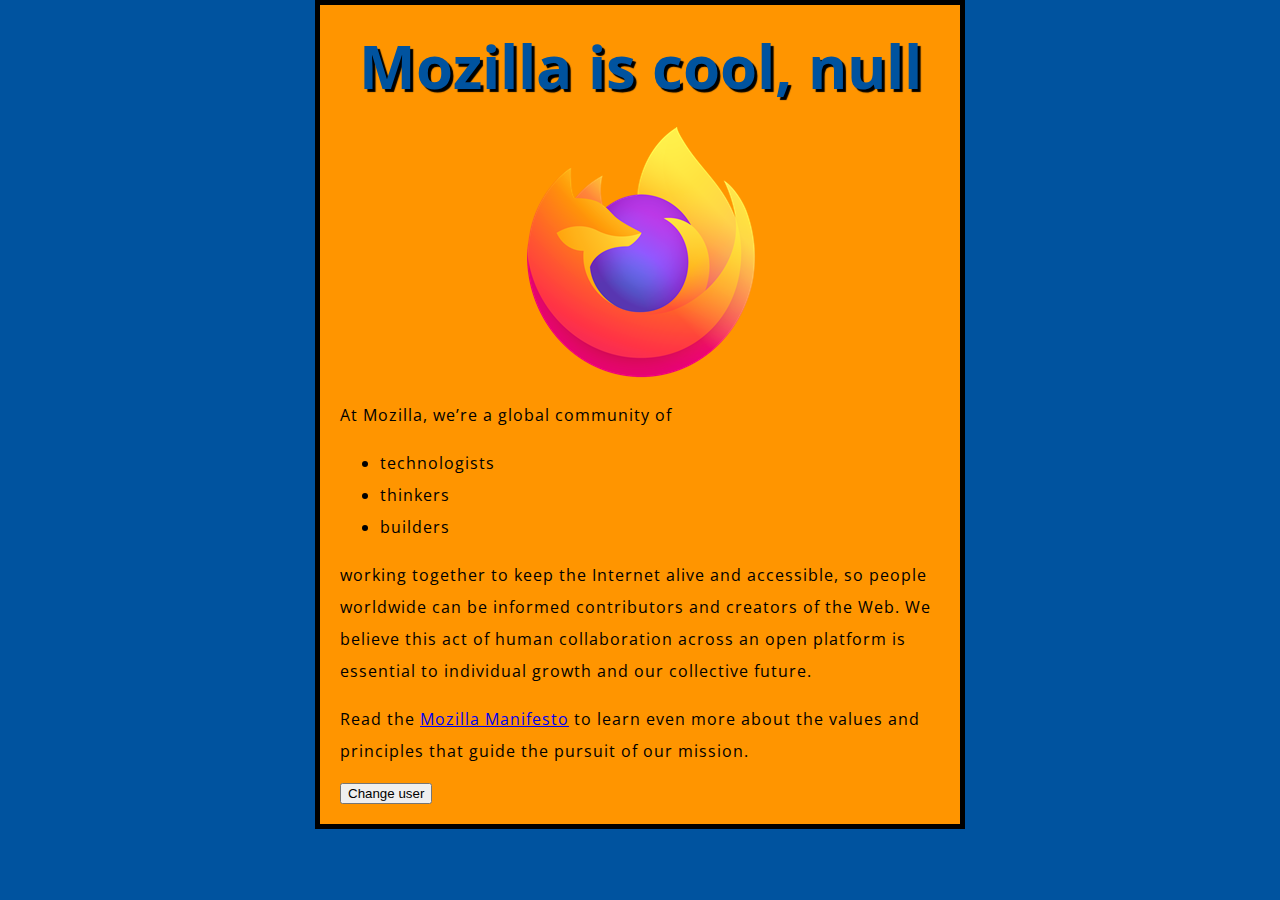
<file: index.html>
<!DOCTYPE html>
<html lang="en">
  <head>
    <meta charset="utf-8">
    <title>My test page</title>
    <link href="http://fonts.googleapis.com/css?family=Open+Sans" rel="stylesheet" type="text/css">
    <link href="styles/style.css" rel="stylesheet" type="text/css">
  </head>
  <body>
    <h1>Mozilla is cool</h1>
    <img src="images/firefox-icon.png" alt="The Firefox logo: a flaming fox surrounding the Earth.">

    <p>At Mozilla, we’re a global community of</p>

    <ul>
      <li>technologists</li>
      <li>thinkers</li>
      <li>builders</li>
    </ul>

    <p>working together to keep the Internet alive and accessible, so people worldwide can be informed contributors and creators of the Web. We believe this act of human collaboration across an open platform is essential to individual growth and our collective future.</p>

    <p>Read the <a href="https://www.mozilla.org/en-US/about/manifesto/" title="Домашняя страница Mozilla" target="_blank">Mozilla Manifesto</a> to learn even more about the values and principles that guide the pursuit of our mission.</p>
    <button>Change user</button>
    <script src="scripts/main.js"></script>
  </body>
</html>
</file>
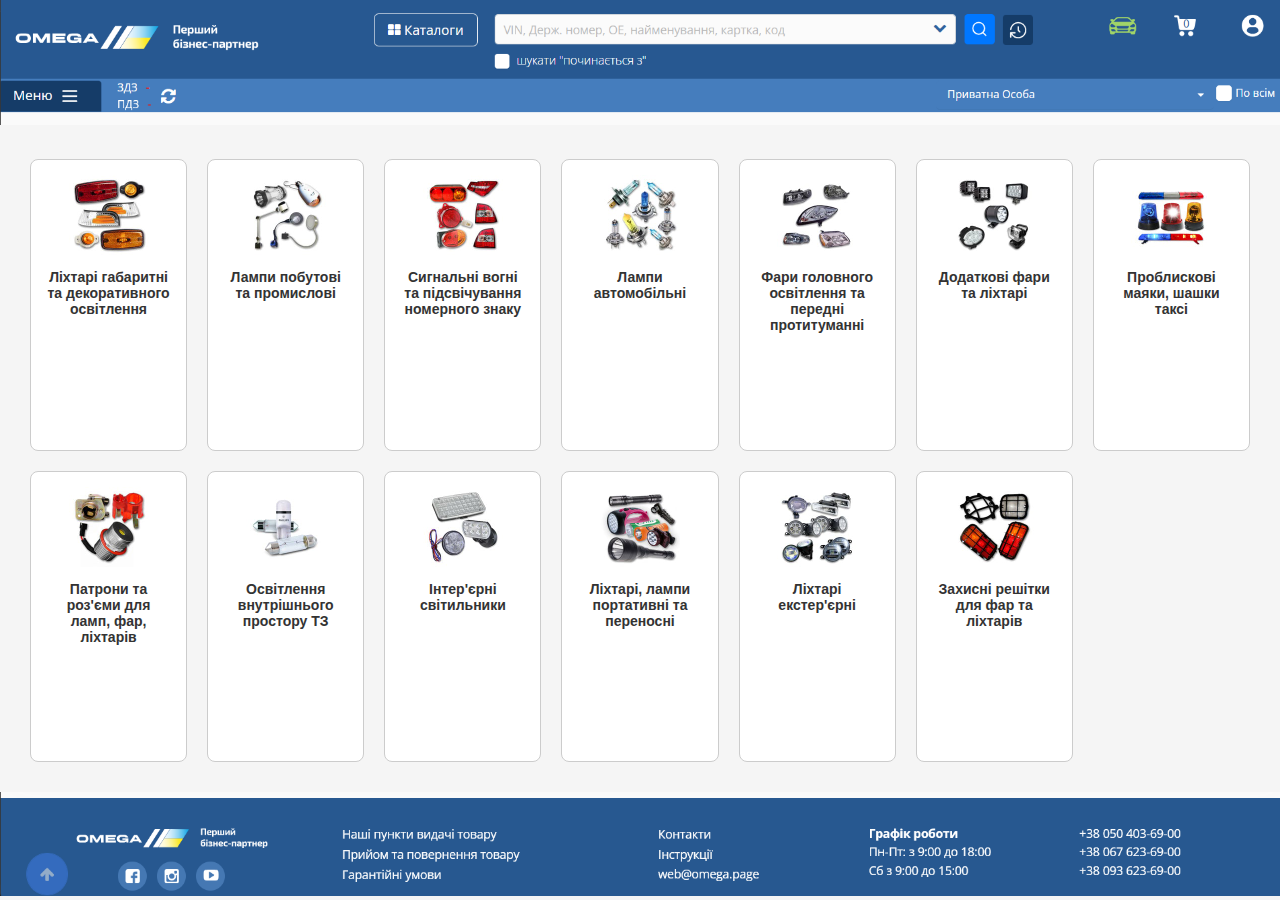
<file: catalog.html>
<!DOCTYPE html>
<html lang="uk">
<head>
  <meta charset="UTF-8" />
  <meta name="viewport" content="width=device-width, initial-scale=1.0" />
  <title>Каталог освітлення</title>
  <style>
    body {
      margin: 0;
      font-family: sans-serif;
      background-color: #f5f5f5;
      display: flex;
      flex-direction: column;
      min-height: 100vh;
    }

    header img, footer img {
      max-width: 100%;
      height: auto;
    }

    main {
      flex: 1;
      display: flex;
    }

    aside {
      width: 250px;
      background-color: #eee;
      padding: 20px;
      display: none;
    }

    aside h3 {
      margin-top: 0;
    }

    section.tile-container {
      flex: 1;
      display: grid;
      grid-template-columns: repeat(auto-fit, minmax(140px, 1fr));
      gap: 20px;
      padding: 30px;
    }

    .tile {
      background-color: #fff;
      border: 1px solid #ccc;
      border-radius: 8px;
      padding: 15px;
      text-align: center;
      transition: background-color 0.2s ease;
      cursor: pointer;
    }

    .tile:hover {
      background-color: #e0e0e0;
    }

    .tile img {
      width: 80px;
      height: 80px;
      object-fit: cover;
      margin-bottom: 10px;
      border-radius: 6px;
    }

    .tile span {
      display: block;
      font-weight: bold;
      font-size: 14px;
      color: #333;
    }

details summary {
  font-weight: bold;
  cursor: pointer;
  margin-top: 10px;
}

details ul {
  list-style: none;
  padding-left: 0;
}

details li {
  margin: 5px 0;
}


  </style>
</head>
<body>

  <header>
    <img src="images/header-image.jpg" alt="Заголовок сайту" />
  </header>

  <main>
    <aside id="sidePanel">
      <h3 id="sideTitle">Категорія</h3>
      <ul id="sideList"></ul>
      <button id="backButton" style="margin-top: 20px;">Назад</button>
    </aside>


    <section class="tile-container" id="tileSection"></section>
  </main>

  <footer>
    <img src="images/footer-image.jpg" alt="Футер сайту" />
  </footer>

  <script>
    const tiles = [
      {
        img: 'img1.jpg',
        label: 'Ліхтарі габаритні та декоративного освітлення',
        items: ['Світлодіодні стрічки', 'Габаритні ліхтарі', 'Декоративні елементи']
      },
      {
        img: 'img2.jpg',
        label: 'Лампи побутові та промислові',
        items: ['LED лампи', 'Галогенні', 'Люмінесцентні']
      },
      {
        img: 'img3.jpg',
        label: 'Сигнальні вогні та підсвічування номерного знаку',
        items: ['Лампи номерного знаку', 'Сигнальні вогні']
      },
      {
        img: 'img4.jpg',
        label: 'Лампи автомобільні',
        items: ['Ближнє світло', 'Дальнє світло', 'Поворотники']
      },
      {
        img: 'img5.jpg',
        label: 'Фари головного освітлення та передні протитуманні',
        items: ['Головні фари', 'Протитуманні фари']
      },
      {
        img: 'img6.jpg',
        label: 'Додаткові фари та ліхтарі',
        items: ['Робочі фари', 'Бокові ліхтарі']
      },
      {
        img: 'img7.jpg',
        label: 'Проблискові маяки, шашки таксі',
        items: ['Маяки', 'Таксі-шашки']
      },
      {
        img: 'img8.jpg',
        label: 'Патрони та роз\'єми для ламп, фар, ліхтарів',
        items: ['Патрони', 'Роз\'єми', 'Перехідники']
      },
      {
        img: 'img9.jpg',
        label: 'Освітлення внутрішнього простору ТЗ',
        items: ['Плафони', 'Підсвічування салону']
      },
      {
        img: 'img10.jpg',
        label: 'Інтер\'єрні світильники',
        items: ['Настінні', 'Декоративні', 'Точкові']
      },
      {
        img: 'img11.jpg',
        label: 'Ліхтарі, лампи портативні та переносні',
        items: ['Акумуляторні', 'Переноски', 'Ручні ліхтарі']
      },
      {
        img: 'img12.jpg',
        label: 'Ліхтарі екстер\'єрні',
        items: ['Фасадні', 'Прожектори']
      },
      {
        img: 'img13.jpg',
        label: 'Захисні решітки для фар та ліхтарів',
        items: ['Решітки', 'Захисні накладки']
      }
    ];

  const lampDetails = {
    'Тип цоколя': ['A60', 'A65', 'A70', 'C37', 'E40'],
    'Номінальна потужність, Вт': ['5', '7', '8', '10', '15', '18'],
    'Температура світла, К': ['3000k', '4100k', '5000k', '6500k'],
    'Світловий потік, Lm': ['400', '520', '600', '800', '1000']
  };

  const container = document.getElementById('tileSection');
  const sidePanel = document.getElementById('sidePanel');
  const sideTitle = document.getElementById('sideTitle');
  const sideList = document.getElementById('sideList');

  tiles.forEach(tile => {
    const div = document.createElement('div');
    div.className = 'tile';
    div.innerHTML = `
      <img src="images/${tile.img}" alt="${tile.label}" />
      <span>${tile.label}</span>
    `;
    div.onclick = () => {
      container.remove();

      sideTitle.textContent = tile.label;
      sideList.innerHTML = '';
      tile.items.forEach(item => {
        const li = document.createElement('li');
        li.textContent = item;
        sideList.appendChild(li);
      });

      // Добавляем параметры только для "Лампи побутові та промислові"
if (tile.label === 'Лампи побутові та промислові') {
  for (const [group, values] of Object.entries(lampDetails)) {
    const details = document.createElement('details');
    const summary = document.createElement('summary');
    summary.textContent = group;
    details.appendChild(summary);

    const ul = document.createElement('ul');
    ul.style.paddingLeft = '20px';
    ul.style.listStyle = 'none'; // убираем маркеры

    values.forEach(val => {
      const li = document.createElement('li');
      const label = document.createElement('label');
      label.style.cursor = 'pointer';
      label.style.display = 'block';
      label.style.marginBottom = '5px';

      const checkbox = document.createElement('input');
      checkbox.type = 'checkbox';
      checkbox.value = val;
      checkbox.style.marginRight = '8px';

      label.appendChild(checkbox);
      label.appendChild(document.createTextNode(val));
      li.appendChild(label);
      ul.appendChild(li);
    });

    details.appendChild(ul);
    sideList.appendChild(details);
  }
}

      sidePanel.style.display = 'block';
    };
    container.appendChild(div);
  });

  const backButton = document.getElementById('backButton');

  backButton.onclick = () => {
    sidePanel.style.display = 'none';

    const newContainer = document.createElement('section');
    newContainer.className = 'tile-container';
    newContainer.id = 'tileSection';

    tiles.forEach(tile => {
      const div = document.createElement('div');
      div.className = 'tile';
      div.innerHTML = `
        <img src="images/${tile.img}" alt="${tile.label}" />
        <span>${tile.label}</span>
      `;
      div.onclick = () => {
        newContainer.remove();

sideTitle.textContent = tile.label;
sideList.innerHTML = '';

if (tile.label !== 'Лампи побутові та промислові') {
  tile.items.forEach(item => {
    const li = document.createElement('li');
    li.textContent = item;
    sideList.appendChild(li);
  });
}


        if (tile.label === 'Лампи побутові та промислові') {
          for (const [group, values] of Object.entries(lampDetails)) {
            const details = document.createElement('details');
            const summary = document.createElement('summary');
            summary.textContent = group;
            details.appendChild(summary);

            const ul = document.createElement('ul');
            ul.style.paddingLeft = '20px';
            values.forEach(val => {
              const li = document.createElement('li');
              li.textContent = val;
              ul.appendChild(li);
            });

            details.appendChild(ul);
            sideList.appendChild(details);
          }
        }

        sidePanel.style.display = 'block';
      };
      newContainer.appendChild(div);
    });

    document.querySelector('main').appendChild(newContainer);
  };
</script>




</body>
</html>
</file>
<file: styles/style.css>
html {
  font-size: 10px;
  font-family: 'Open Sans', sans-serif;
}


h1 {
  font-size: 60px;
  text-align: center;
}

p, li {
  font-size: 16px;
  line-height: 2;
  letter-spacing: 1px;
}


html {
  background-color: #00539F;
}

body {
  width: 600px;
  margin: 0 auto;
  background-color: #FF9500;
  padding: 0 20px 20px 20px;
  border: 5px solid black;
}

h1 {
  margin: 0;
  padding: 20px 0;
  color: #00539F;
  text-shadow: 3px 3px 1px black;
}

img {
  display: block;
  margin: 0 auto;
}
</file>
